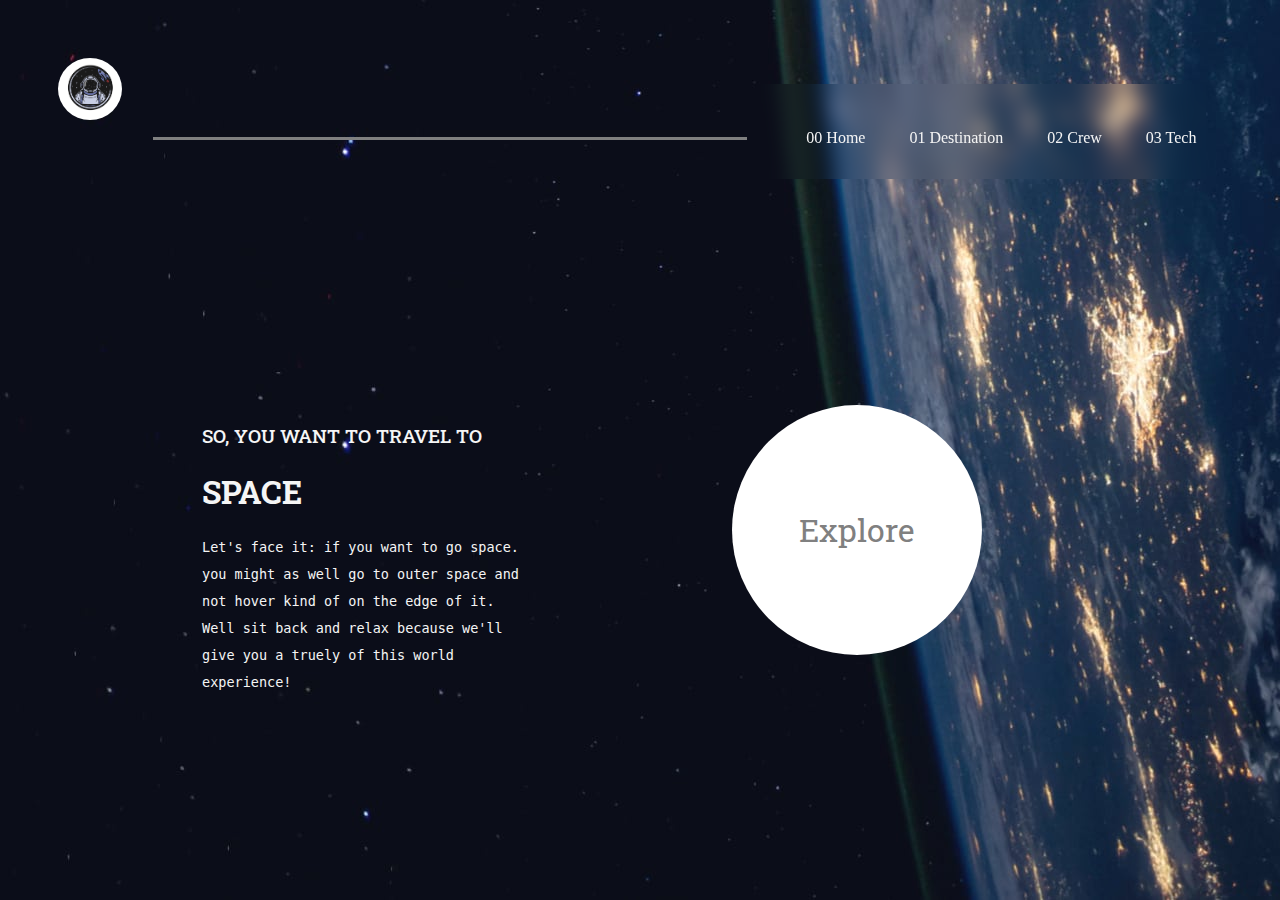
<file: Space tourism/index.html>
<!DOCTYPE html>
<html lang="en">

<head>
    <meta charset="UTF-8">
    <meta http-equiv="X-UA-Compatible" content="IE=edge">
    <meta name="viewport" content="width=device-width, initial-scale=1.0">
    <title>Document</title>
    <link rel="icon" href="logo.png">
    <link rel="stylesheet" href="style.css">
    <link rel="preconnect" href="https://fonts.googleapis.com">
    <link rel="preconnect" href="https://fonts.gstatic.com" crossorigin>
    <link href="https://fonts.googleapis.com/css2?family=Montserrat&family=Roboto+Mono:ital,wght@1,100&family=Roboto+Slab:wght@300&display=swap" rel="stylesheet">
</head>

<body>
    <img class="logo" src="—Pngtree—logo space_5155615.png" alt="LOGO">

    <div class="nav">


        <a href="index.html"  > 00 Home</a>
        <a href="Destinatation.html">01 Destination</a>
        <a href="crew.html">02 Crew</a>
        <a href="Technology.html">03 Tech</a>
    </div>
    <hr class="navline">

    <div class="content">
        <h3>SO, YOU WANT TO TRAVEL TO</h3>
        <H1>SPACE</H1>
        <P>Let's face it: if you want to go space. you might as well go to outer space and not hover kind of on the edge of it. Well sit back and relax because we'll give you a truely of this world experience!</P>
    </div>
    <div class="explorebtn">
        <a href="#">Explore</a>
    </div>

</body>


</html>
</file>
<file: Space tourism/style.css>
body {
    padding: 50px;
    background-image: url('background-home-desktop.jpg');
    background-size: cover;
    background-attachment: fixed;
}

.logo{
    width: 5vw;
    border-radius: 50%;
}
.navline {
    position: relative;
    border: solid grey;
    border-width: 3px 0px 0px 0;
    width: 51%;
    top: -90px;
    left: -190px;
    margin-bottom: 15%;
}

.nav {
    backdrop-filter: blur(10px);
    height: 50px;
    width: 450px;
    position: relative;
    left: 60%;
    top: -40px;
    text-align: center;
    padding-top: 5vh;
}

.nav a {
    margin-left: 40px;
    text-decoration: none;
    color: whitesmoke;
}

h1,
h3 {
    font-family: 'Roboto Slab', serif;
    word-spacing: 5;
}

h3,
p {
    font-weight: 500;
    margin-bottom: 0px;
}

p {
    font-family: monospace;
    font-size: 13.5px;
    line-height: 2;
}

.content {
    margin-left: 9rem;
    color: whitesmoke;
    float: left;
    width: 25vw;
}

.explorebtn {
    width: 250px;
    height: 250px;
    border-radius: 50%;
    margin-right: 15rem;
    font-size: xx-large;
    float: right;
    display: flex;
    align-items: center;
    justify-content: center;
    background-color: white;
}

.explorebtn a {
    text-decoration: none;
    color: grey;
    font-family: 'Roboto Slab', serif;
}

.explorebtn:hover{
    box-shadow: 0 0 1000px rgba(0, 0, 0,1);
}
</file>
